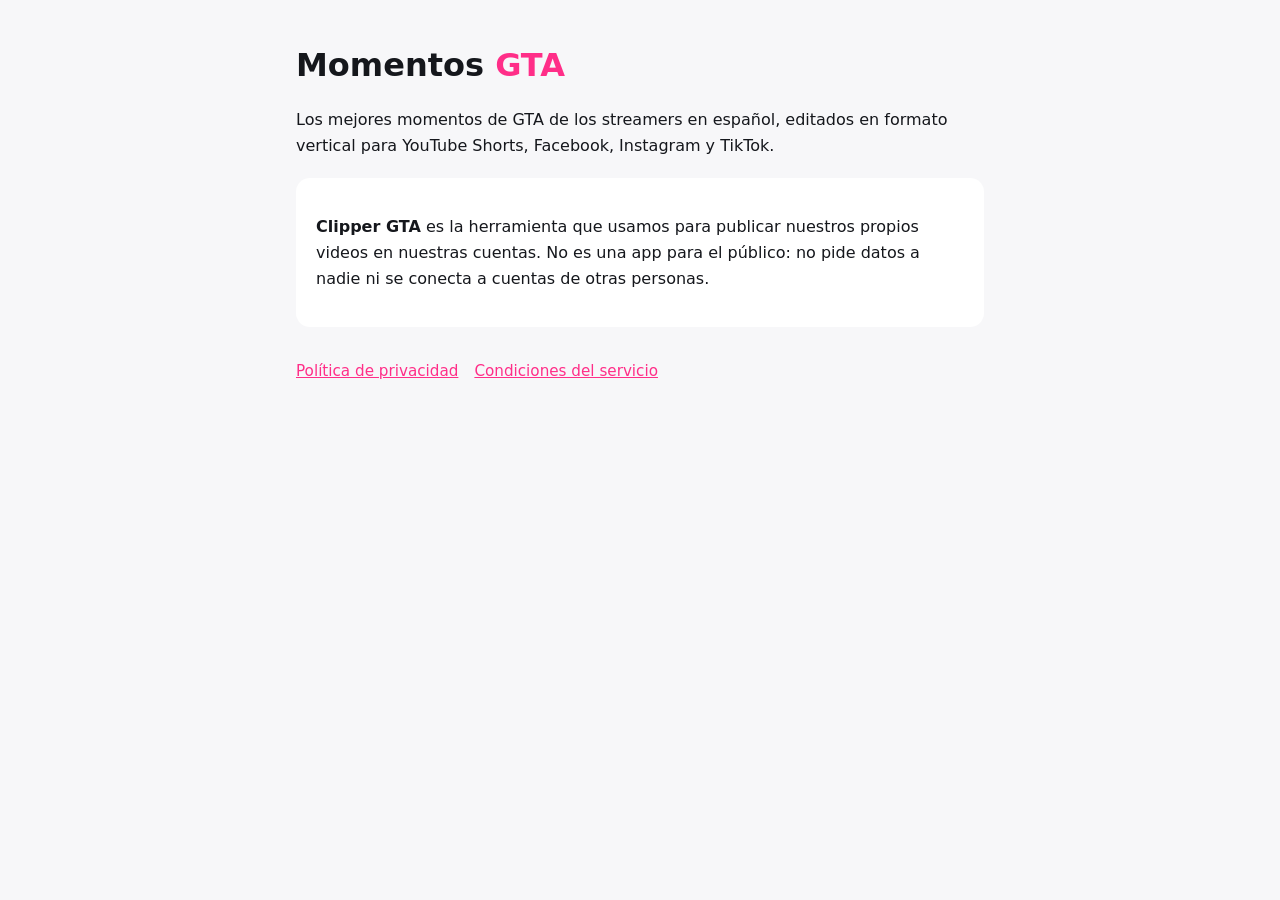
<file: index.html>
<!doctype html>
<html lang="es">
<head>
<meta charset="utf-8"><meta name="viewport" content="width=device-width, initial-scale=1">
<title>Momentos GTA</title>
<meta name="description" content="Los mejores momentos de GTA de streamers en español, en formato Short.">
<link rel="stylesheet" href="estilo.css">
</head>
<body><main>
<h1>Momentos <span>GTA</span></h1>
<p>Los mejores momentos de GTA de los streamers en español, editados en formato vertical para YouTube Shorts, Facebook, Instagram y TikTok.</p>
<div class="card">
<p><strong>Clipper GTA</strong> es la herramienta que usamos para publicar nuestros propios videos en nuestras cuentas. No es una app para el público: no pide datos a nadie ni se conecta a cuentas de otras personas.</p>
</div>
<nav>
<a href="privacidad.html">Política de privacidad</a>
<a href="terminos.html">Condiciones del servicio</a>
</nav>
</main></body>
</html>
</file>
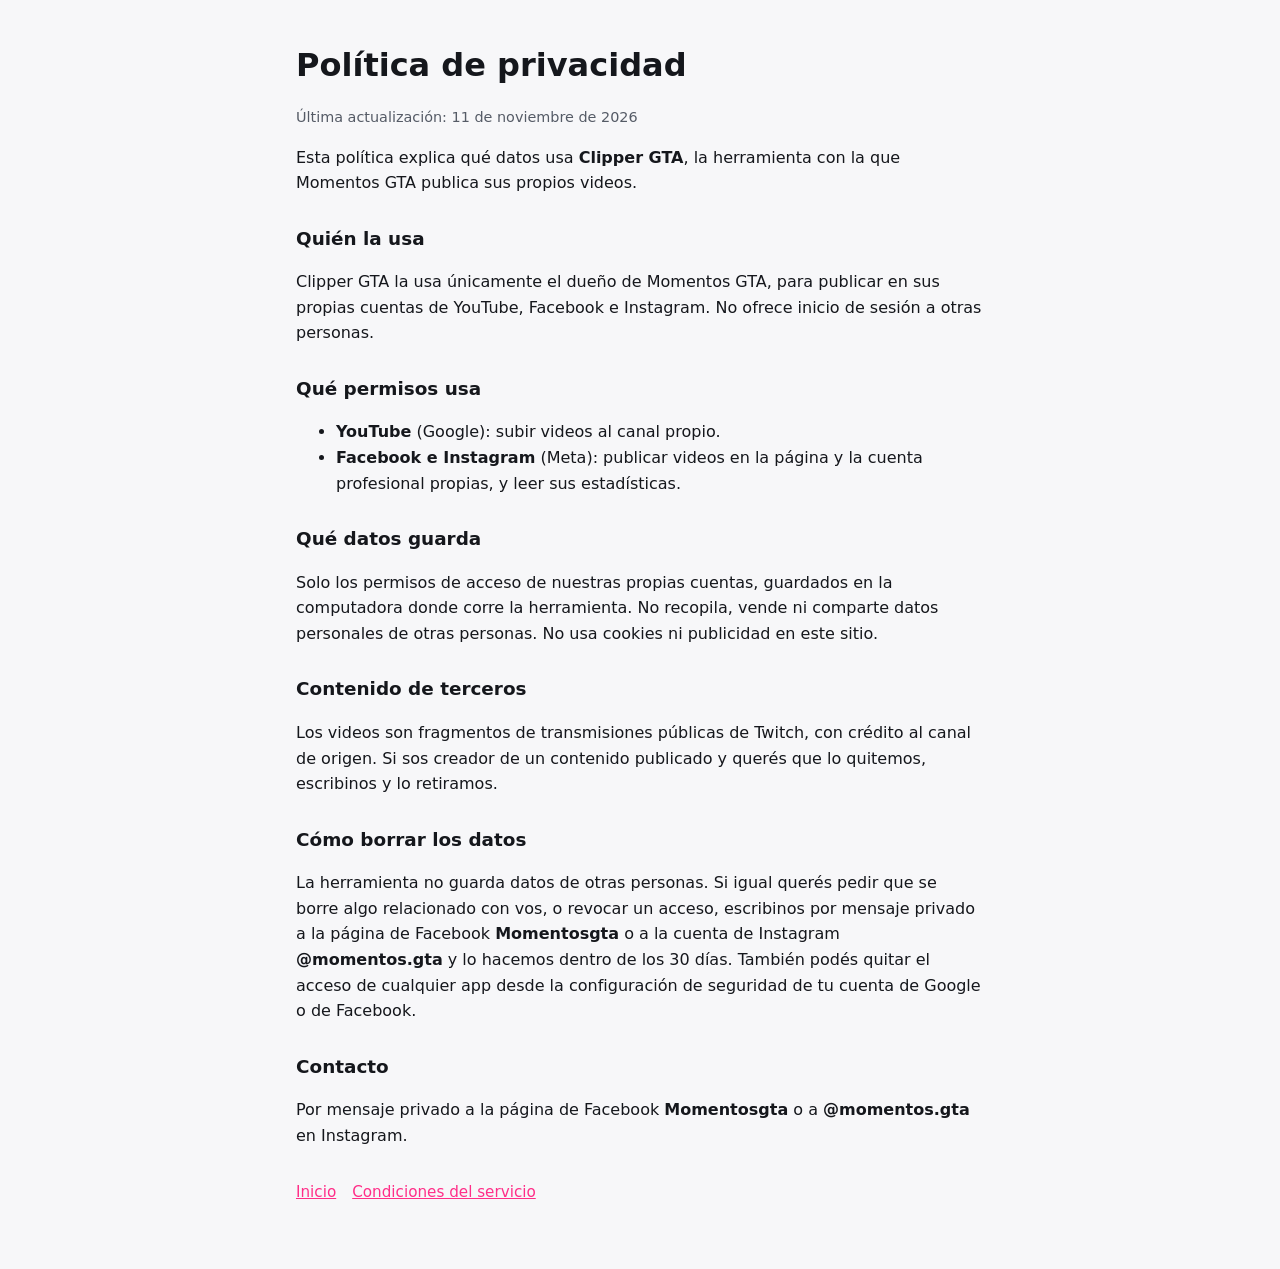
<file: privacidad.html>
<!doctype html>
<html lang="es">
<head>
<meta charset="utf-8"><meta name="viewport" content="width=device-width, initial-scale=1">
<title>Política de privacidad · Momentos GTA</title>
<link rel="stylesheet" href="estilo.css">
</head>
<body><main>
<h1>Política de privacidad</h1>
<p class="muted">Última actualización: 11 de noviembre de 2026</p>

<p>Esta política explica qué datos usa <strong>Clipper GTA</strong>, la herramienta con la que Momentos GTA publica sus propios videos.</p>

<h2>Quién la usa</h2>
<p>Clipper GTA la usa únicamente el dueño de Momentos GTA, para publicar en sus propias cuentas de YouTube, Facebook e Instagram. No ofrece inicio de sesión a otras personas.</p>

<h2>Qué permisos usa</h2>
<ul>
<li><strong>YouTube</strong> (Google): subir videos al canal propio.</li>
<li><strong>Facebook e Instagram</strong> (Meta): publicar videos en la página y la cuenta profesional propias, y leer sus estadísticas.</li>
</ul>

<h2>Qué datos guarda</h2>
<p>Solo los permisos de acceso de nuestras propias cuentas, guardados en la computadora donde corre la herramienta. No recopila, vende ni comparte datos personales de otras personas. No usa cookies ni publicidad en este sitio.</p>

<h2>Contenido de terceros</h2>
<p>Los videos son fragmentos de transmisiones públicas de Twitch, con crédito al canal de origen. Si sos creador de un contenido publicado y querés que lo quitemos, escribinos y lo retiramos.</p>

<h2>Cómo borrar los datos</h2>
<p>La herramienta no guarda datos de otras personas. Si igual querés pedir que se borre algo relacionado con vos, o revocar un acceso, escribinos por mensaje privado a la página de Facebook <strong>Momentosgta</strong> o a la cuenta de Instagram <strong>@momentos.gta</strong> y lo hacemos dentro de los 30 días. También podés quitar el acceso de cualquier app desde la configuración de seguridad de tu cuenta de Google o de Facebook.</p>

<h2>Contacto</h2>
<p>Por mensaje privado a la página de Facebook <strong>Momentosgta</strong> o a <strong>@momentos.gta</strong> en Instagram.</p>

<nav><a href="index.html">Inicio</a><a href="terminos.html">Condiciones del servicio</a></nav>
</main></body>
</html>
</file>
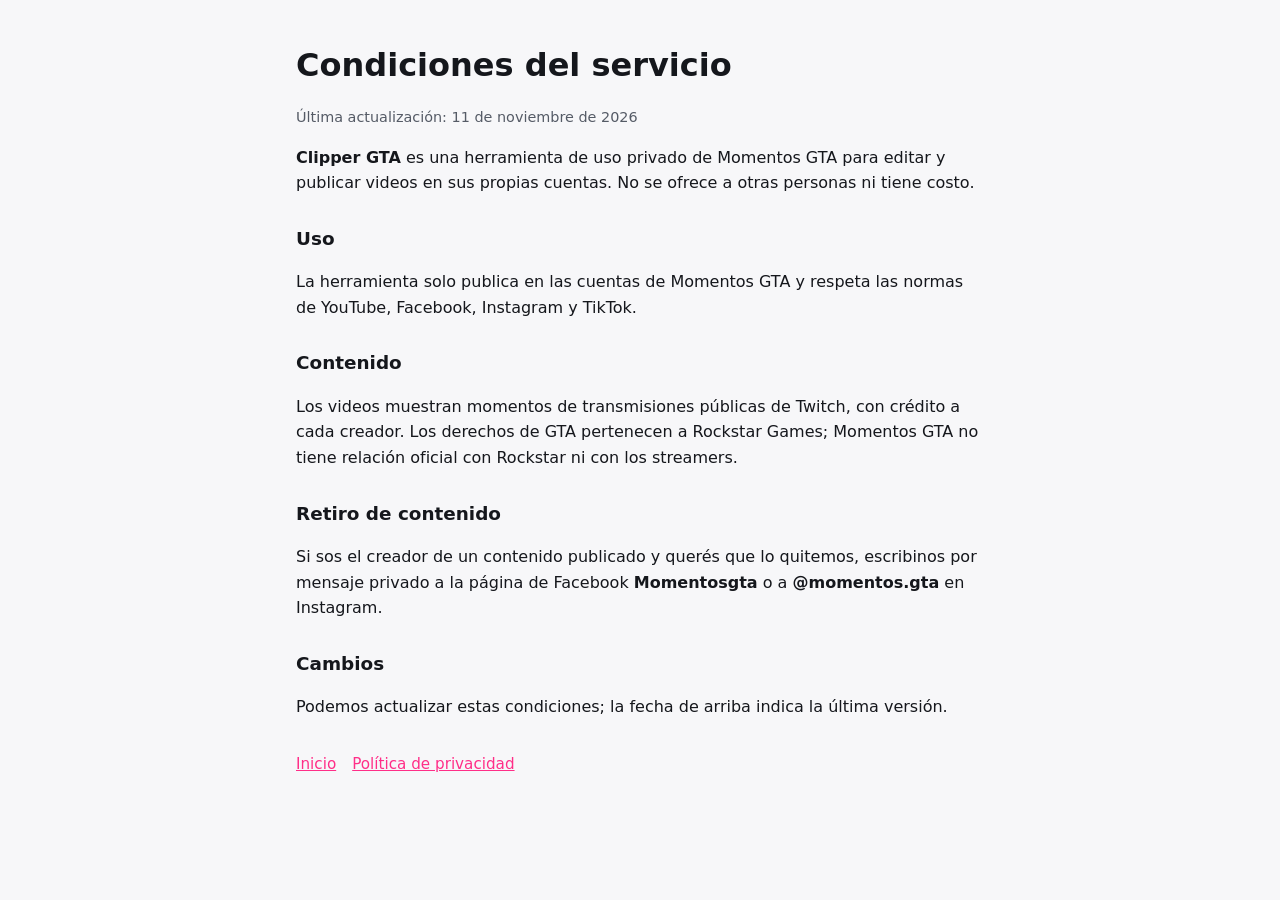
<file: terminos.html>
<!doctype html>
<html lang="es">
<head>
<meta charset="utf-8"><meta name="viewport" content="width=device-width, initial-scale=1">
<title>Condiciones del servicio · Momentos GTA</title>
<link rel="stylesheet" href="estilo.css">
</head>
<body><main>
<h1>Condiciones del servicio</h1>
<p class="muted">Última actualización: 11 de noviembre de 2026</p>

<p><strong>Clipper GTA</strong> es una herramienta de uso privado de Momentos GTA para editar y publicar videos en sus propias cuentas. No se ofrece a otras personas ni tiene costo.</p>

<h2>Uso</h2>
<p>La herramienta solo publica en las cuentas de Momentos GTA y respeta las normas de YouTube, Facebook, Instagram y TikTok.</p>

<h2>Contenido</h2>
<p>Los videos muestran momentos de transmisiones públicas de Twitch, con crédito a cada creador. Los derechos de GTA pertenecen a Rockstar Games; Momentos GTA no tiene relación oficial con Rockstar ni con los streamers.</p>

<h2>Retiro de contenido</h2>
<p>Si sos el creador de un contenido publicado y querés que lo quitemos, escribinos por mensaje privado a la página de Facebook <strong>Momentosgta</strong> o a <strong>@momentos.gta</strong> en Instagram.</p>

<h2>Cambios</h2>
<p>Podemos actualizar estas condiciones; la fecha de arriba indica la última versión.</p>

<nav><a href="index.html">Inicio</a><a href="privacidad.html">Política de privacidad</a></nav>
</main></body>
</html>
</file>
<file: estilo.css>
:root { --bg:#0f1014; --fg:#eceef3; --muted:#a3a8b5; --accent:#ff2e88; --card:#191b22; }
@media (prefers-color-scheme: light) { :root { --bg:#f7f7f9; --fg:#15171c; --muted:#555b66; --card:#ffffff; } }
* { box-sizing:border-box; }
body { margin:0; background:var(--bg); color:var(--fg); font:16px/1.6 system-ui,-apple-system,"Segoe UI",Roboto,sans-serif; }
main { max-width:720px; margin:0 auto; padding:40px 16px 64px; }
h1 { font-size:2rem; margin:0 0 8px; } h1 span { color:var(--accent); }
h2 { font-size:1.15rem; margin:28px 0 6px; }
p, li { color:var(--fg); } .muted { color:var(--muted); font-size:.9rem; }
a { color:var(--accent); }
.card { background:var(--card); border-radius:14px; padding:20px; margin-top:20px; }
nav { margin-top:32px; display:flex; gap:16px; flex-wrap:wrap; font-size:.95rem; }
</file>
